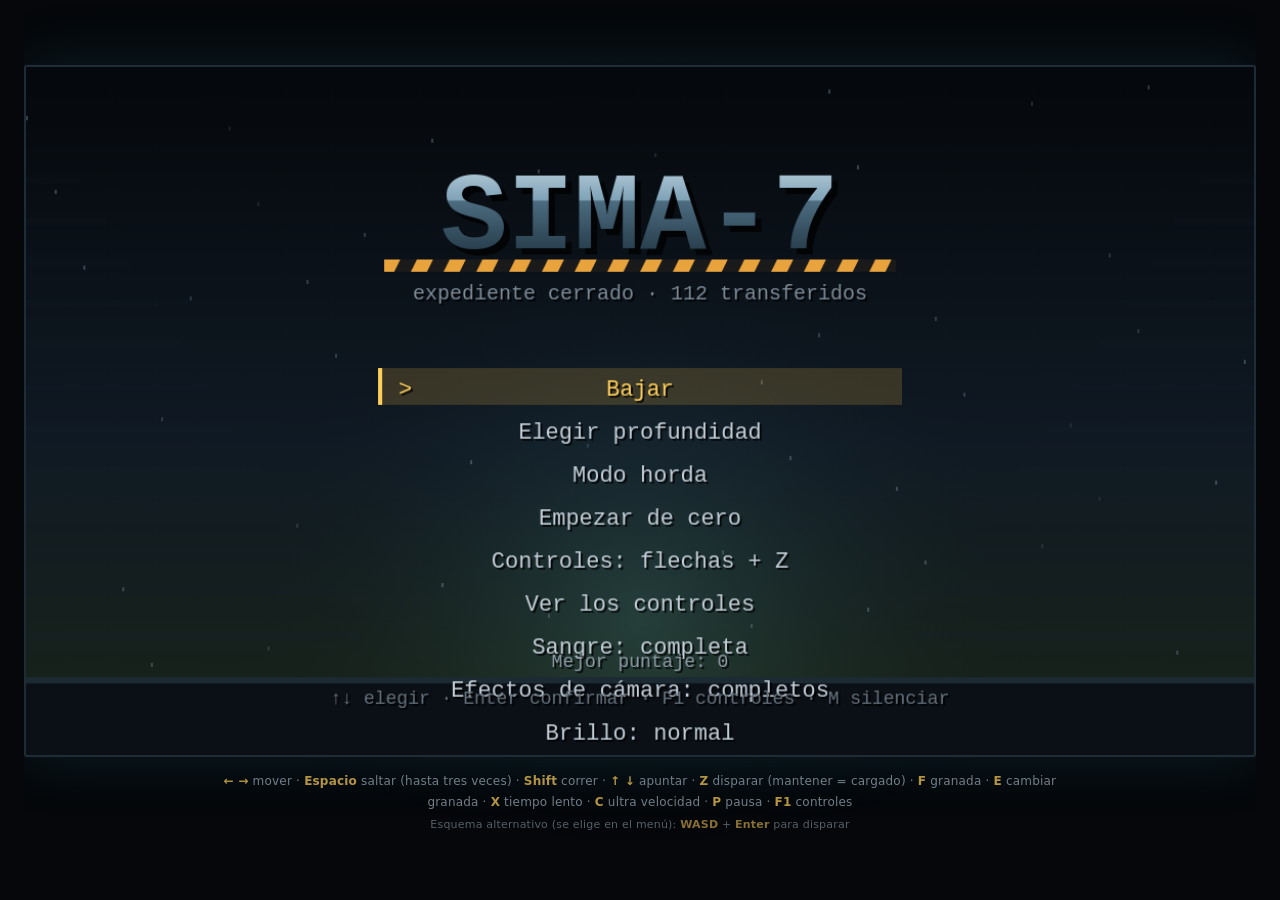
<file: index.html>
<!DOCTYPE html>
<html lang="es">
<head>
<meta charset="UTF-8">
<meta name="viewport" content="width=device-width, initial-scale=1, maximum-scale=1, user-scalable=no, viewport-fit=cover">
<meta name="mobile-web-app-capable" content="yes">
<meta name="apple-mobile-web-app-capable" content="yes">
<meta name="theme-color" content="#05070a">
<link rel="manifest" href="manifest.json">
<link rel="apple-touch-icon" href="icon-192.png">
<meta name="mobile-web-app-capable" content="yes">
<title>SIMA-7</title>
<link rel="stylesheet" href="css/style.css">
</head>
<body>
  <div id="marco">
    <canvas id="pantalla" width="1200" height="672"></canvas>
  </div>
  <p id="ayuda">
    <b>← →</b> mover · <b>Espacio</b> saltar (hasta tres veces) · <b>Shift</b> correr ·
    <b>↑ ↓</b> apuntar · <b>Z</b> disparar (mantener = cargado) ·
    <b>F</b> granada · <b>E</b> cambiar granada · <b>X</b> tiempo lento · <b>C</b> ultra velocidad ·
    <b>P</b> pausa · <b>F1</b> controles<br>
    <span class="alt">Esquema alternativo (se elige en el menú): <b>WASD</b> + <b>Enter</b> para disparar</span>
  </p>

  <script src="js/core.js"></script>
  <script src="js/input.js"></script>
  <script src="js/touch.js"></script>
  <script src="js/audio.js"></script>
  <script src="js/save.js"></script>
  <script src="js/story.js"></script>
  <script src="js/weapons.js"></script>
  <script src="js/granadas.js"></script>
  <script src="js/dialogos.js"></script>
  <script src="js/ranking.js"></script>
  <script src="js/music.js"></script>
  <script src="js/tiles.js"></script>
  <script src="js/physics.js"></script>
  <script src="js/levels.js"></script>
  <script src="js/validator.js"></script>
  <script src="js/gore.js"></script>
  <script src="js/bullets.js"></script>
  <script src="js/entities.js"></script>
  <script src="js/player.js"></script>
  <script src="js/camera.js"></script>
  <script src="js/world.js"></script>
  <script src="js/hud.js"></script>
  <script src="js/screens.js"></script>
  <script src="js/engine.js"></script>
  <script src="js/main.js"></script>
<script>
  // Habilita la instalacion en el celular y el juego sin conexion.
  if ('serviceWorker' in navigator) {
    addEventListener('load', () => navigator.serviceWorker.register('sw.js'));
  }
</script>
</body>
</html>
</file>
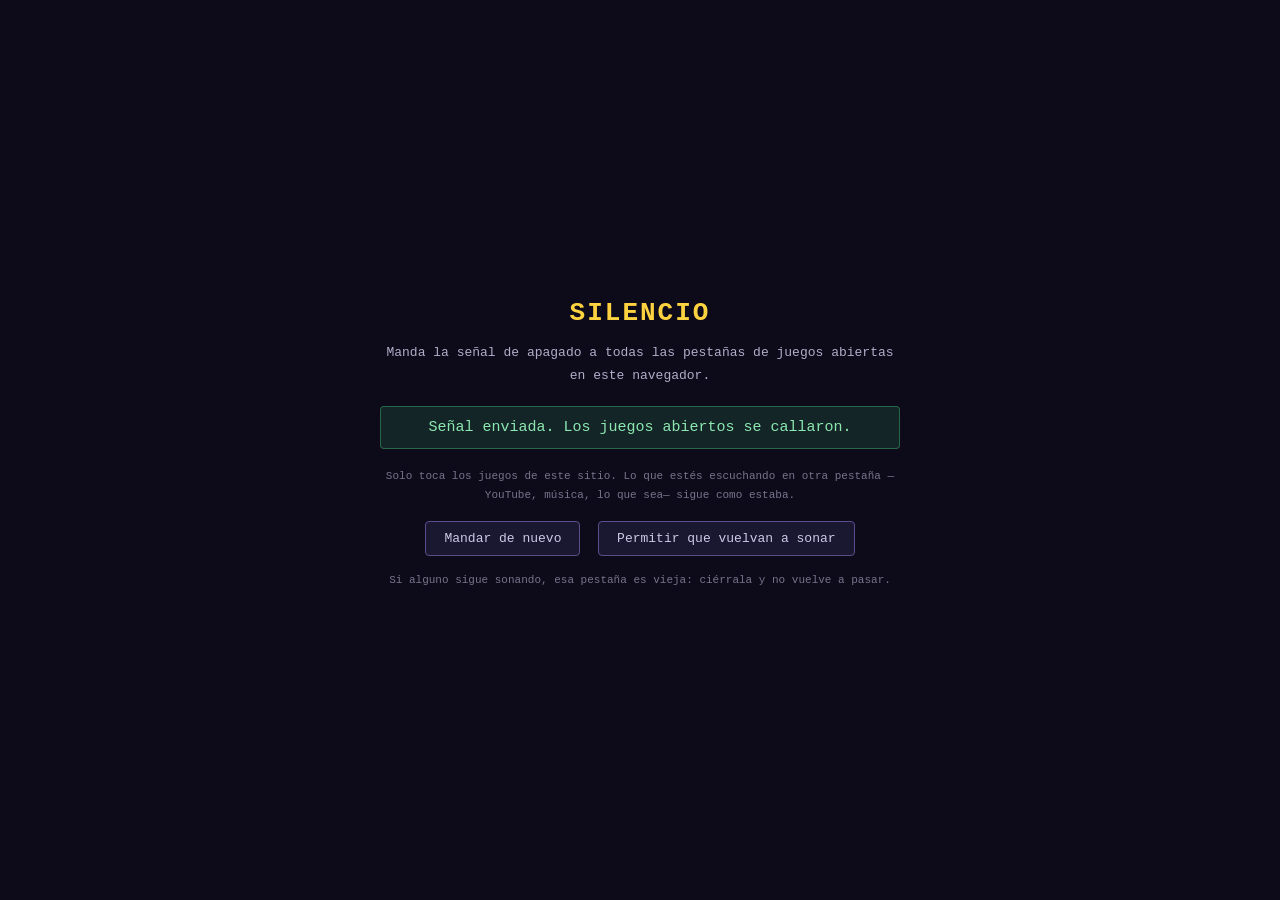
<file: silencio.html>
<!DOCTYPE html>
<html lang="es">
<head>
<meta charset="UTF-8">
<meta name="viewport" content="width=device-width, initial-scale=1">
<title>Callar los juegos</title>
<style>
  html, body {
    margin: 0;
    height: 100%;
    background: #0d0b1a;
    color: #cfc9e8;
    font-family: "Consolas", "Courier New", monospace;
    display: flex;
    align-items: center;
    justify-content: center;
    text-align: center;
  }
  .caja { padding: 28px; max-width: 520px; }
  h1 { font-size: 26px; margin: 0 0 4px; color: #ffd23f; letter-spacing: 2px; }
  p { font-size: 13px; line-height: 1.8; opacity: 0.85; }
  .estado {
    margin: 18px 0;
    font-size: 15px;
    padding: 12px 16px;
    border-radius: 4px;
    background: rgba(75, 224, 138, 0.12);
    border: 1px solid rgba(75, 224, 138, 0.35);
    color: #8ce8b0;
  }
  .chico { font-size: 11px; opacity: 0.55; }
  button {
    font-family: inherit;
    font-size: 13px;
    padding: 9px 18px;
    margin: 4px;
    border-radius: 4px;
    border: 1px solid #5a4f8a;
    background: #1a1730;
    color: #cfc9e8;
    cursor: pointer;
  }
  button:hover { background: #262042; }
</style>
</head>
<body>
  <div class="caja">
    <h1>SILENCIO</h1>
    <p>Manda la señal de apagado a todas las pestañas de juegos abiertas en este navegador.</p>

    <div class="estado" id="estado">enviando…</div>

    <p class="chico">
      Solo toca los juegos de este sitio. Lo que estés escuchando en otra pestaña
      —YouTube, música, lo que sea— sigue como estaba.
    </p>

    <button onclick="mandar()">Mandar de nuevo</button>
    <button onclick="levantar()">Permitir que vuelvan a sonar</button>

    <p class="chico" id="nota"></p>
  </div>

<script>
  var CLAVE = 'juegos.silencio';
  var estado = document.getElementById('estado');
  var nota = document.getElementById('nota');

  /* El evento `storage` solo llega a las OTRAS pestañas del mismo origen, que es
     justo lo que se necesita: esta página escribe la marca y los juegos que
     estén abiertos la escuchan y se apagan solos. */
  function mandar() {
    try {
      localStorage.setItem(CLAVE, String(Date.now()));
      estado.textContent = 'Señal enviada. Los juegos abiertos se callaron.';
      nota.textContent = 'Si alguno sigue sonando, esa pestaña es vieja: ciérrala y no vuelve a pasar.';
    } catch (e) {
      estado.textContent = 'No se pudo escribir en este navegador.';
      nota.textContent = String(e);
    }
  }

  function levantar() {
    try {
      localStorage.removeItem(CLAVE);
      estado.textContent = 'Listo: los juegos que abras van a sonar normalmente.';
      nota.textContent = 'Los que ya estaban abiertos siguen en silencio hasta que los recargues.';
    } catch (e) {
      estado.textContent = 'No se pudo escribir en este navegador.';
    }
  }

  mandar();
</script>
</body>
</html>
</file>
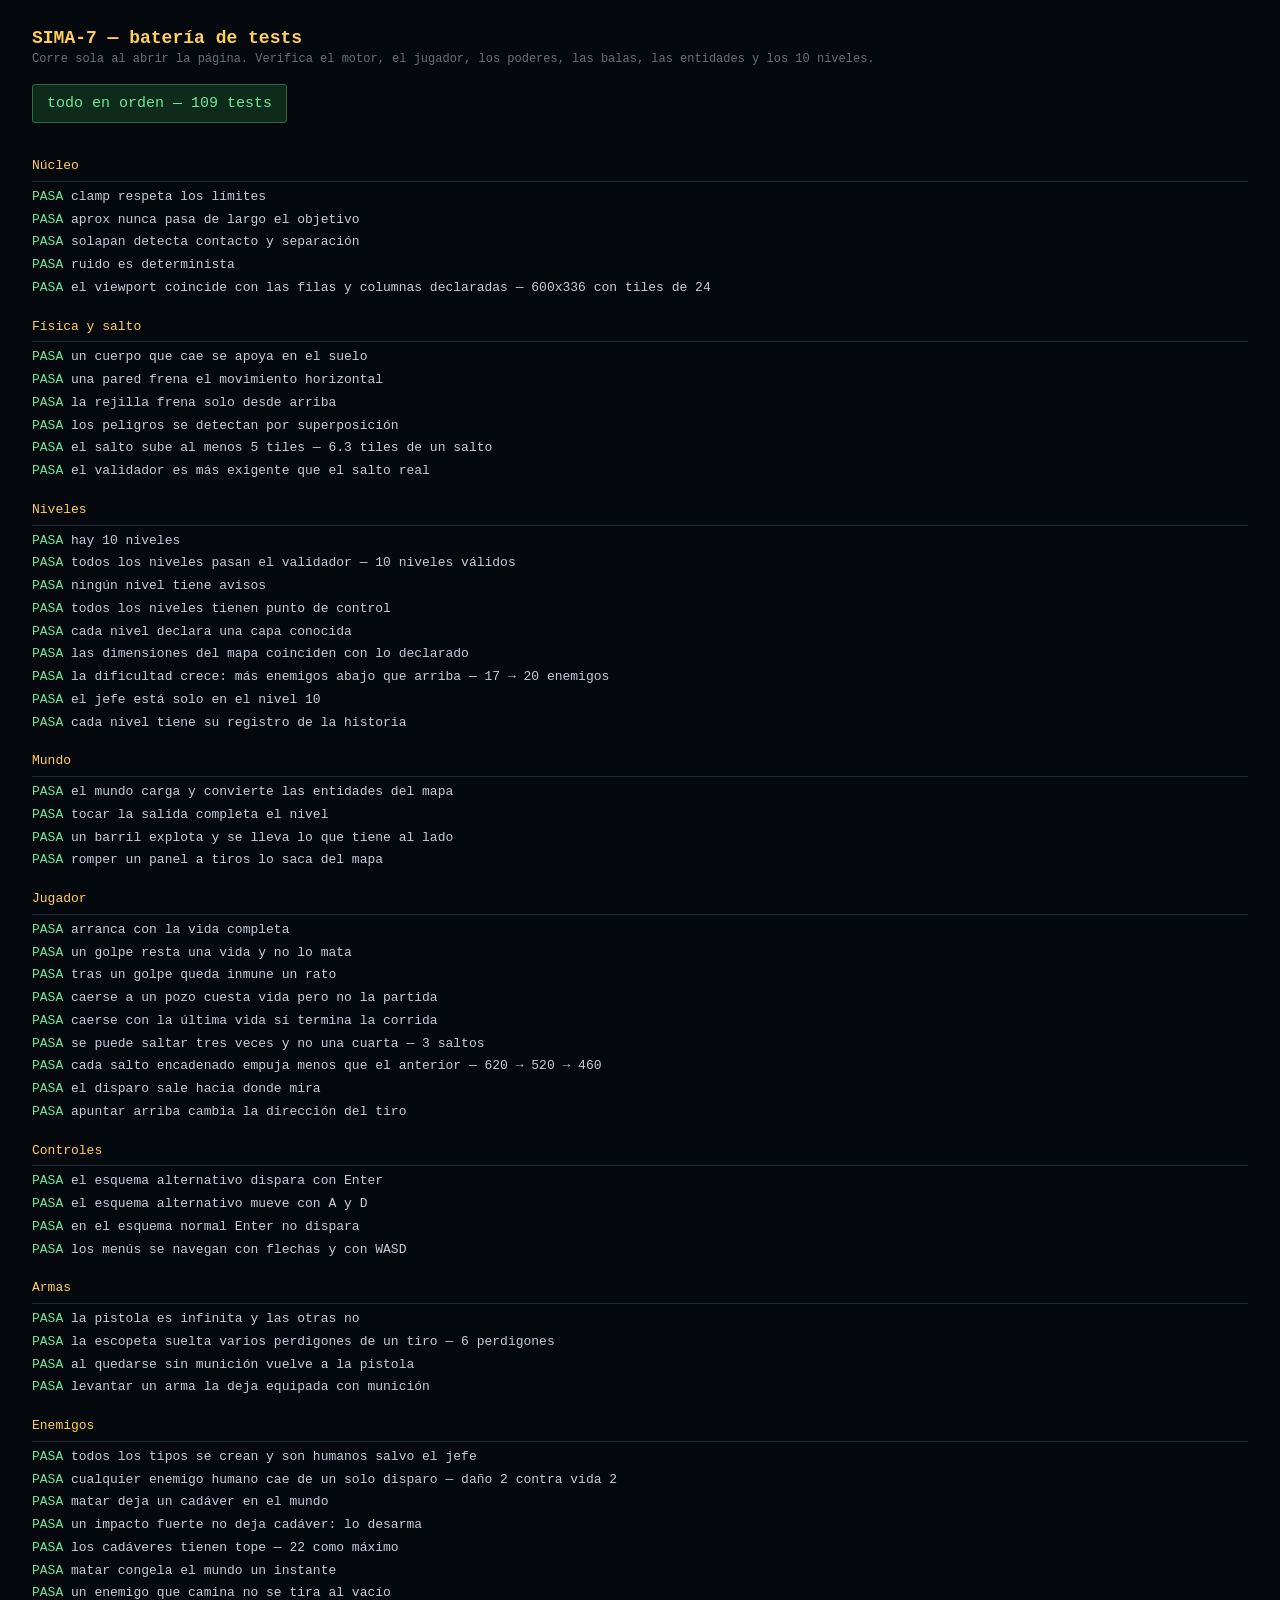
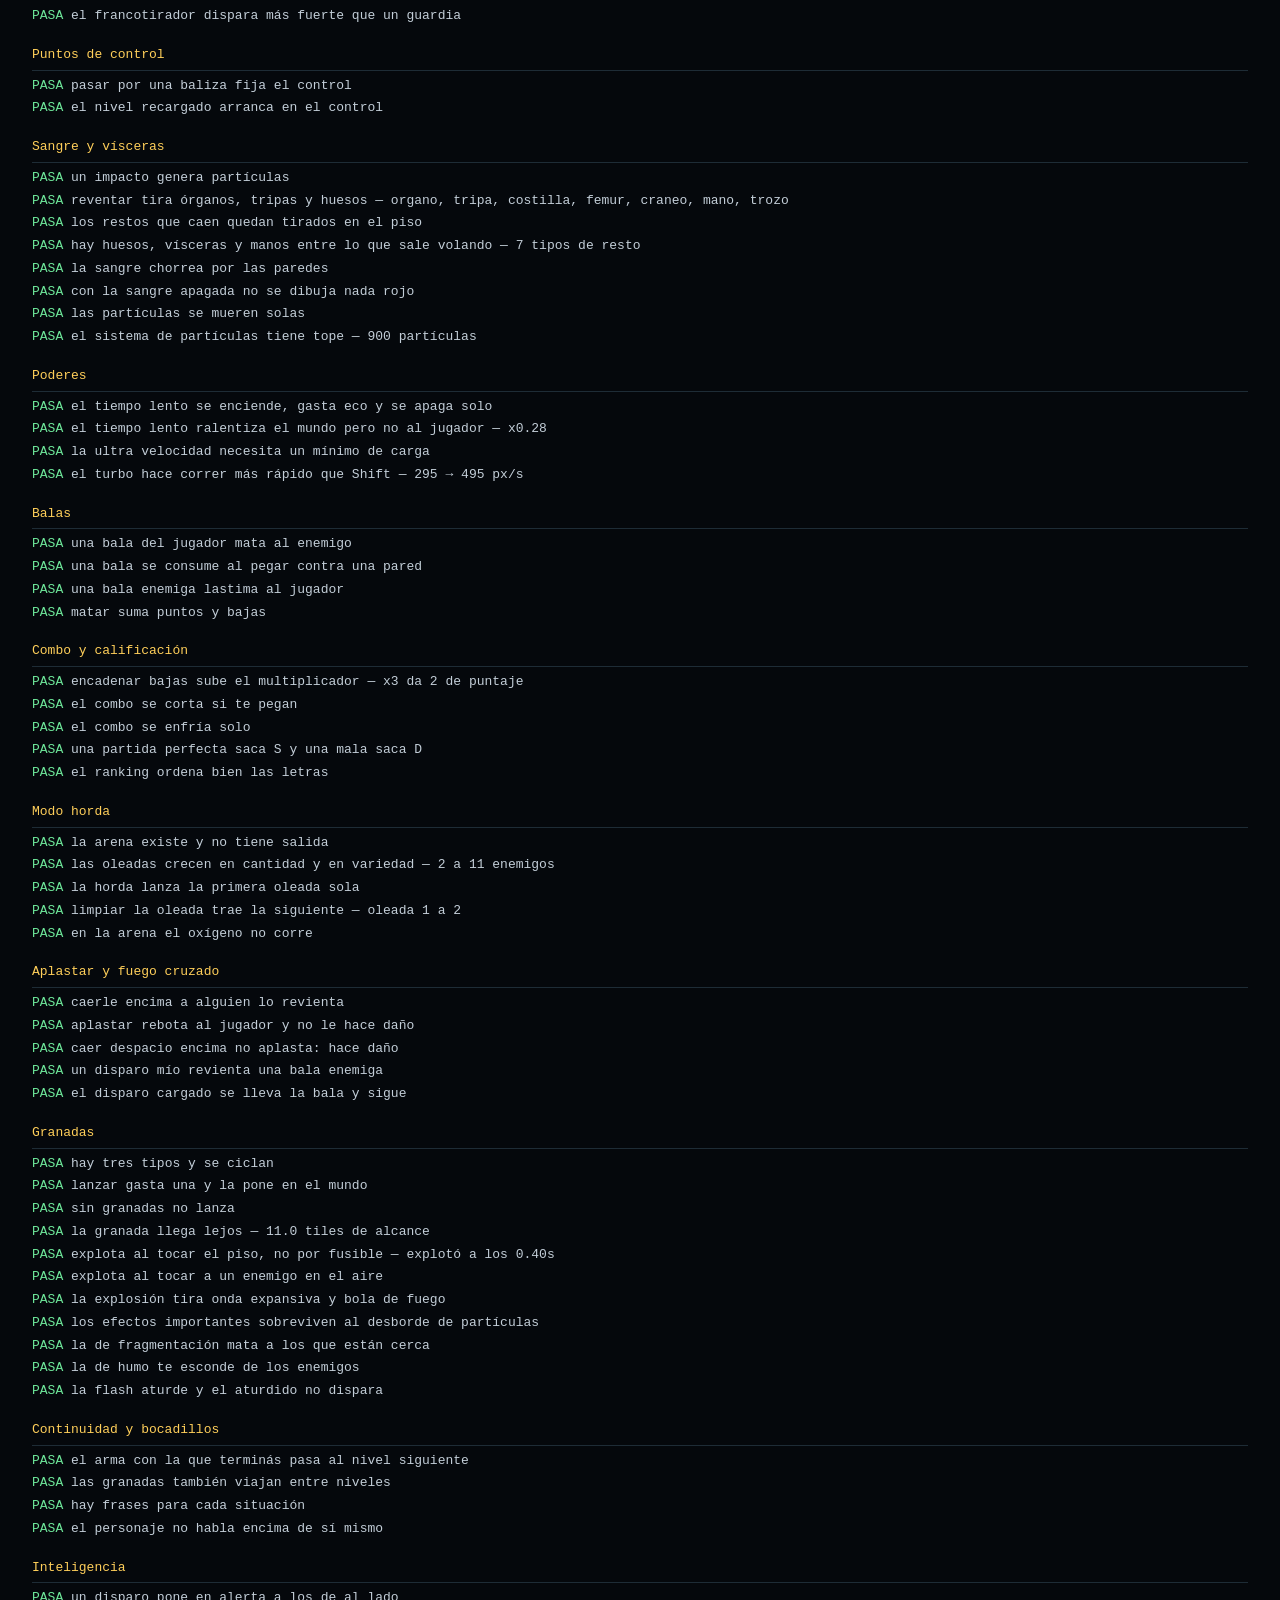
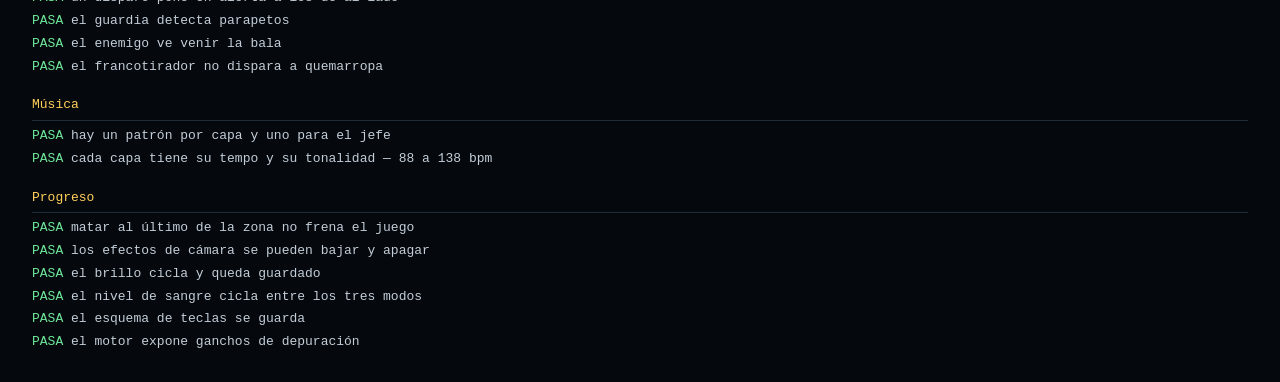
<file: tests.html>
<!DOCTYPE html>
<html lang="es">
<head>
<meta charset="UTF-8">
<title>SIMA-7 — tests</title>
<style>
  body { background:#05080c; color:#c3ced8; font-family:"Consolas","Courier New",monospace; padding:20px 24px; }
  h1 { font-size:18px; margin:0 0 4px; color:#ffcf5a; }
  p.sub { margin:0 0 18px; font-size:12px; color:#66727d; }
  #resumen { font-size:15px; padding:10px 14px; border-radius:3px; margin-bottom:16px; display:inline-block; }
  .verde { background:#0e2a1a; color:#6ee79a; border:1px solid #2a6b40; }
  .rojo  { background:#2e1010; color:#ff8f8f; border:1px solid #7a2a2a; }
  ul { list-style:none; padding:0; margin:0; font-size:13px; line-height:1.75; }
  li.pasa::before  { content:"PASA "; color:#6ee79a; }
  li.falla::before { content:"FALLA "; color:#ff6b6b; font-weight:bold; }
  li.falla { color:#ffb3b3; }
  .grupo { margin:16px 0 4px; color:#ffcf5a; font-size:13px; border-bottom:1px solid #1e2c36; padding-bottom:3px; }
  canvas { display:none; }
</style>
</head>
<body>
  <h1>SIMA-7 — batería de tests</h1>
  <p class="sub">Corre sola al abrir la página. Verifica el motor, el jugador, los poderes, las balas, las entidades y los 10 niveles.</p>
  <div id="resumen">corriendo…</div>
  <ul id="salida"></ul>

  <canvas id="pantalla" width="1200" height="672"></canvas>

  <script src="js/core.js"></script>
  <script src="js/input.js"></script>
  <script src="js/audio.js"></script>
  <script src="js/save.js"></script>
  <script src="js/story.js"></script>
  <script src="js/weapons.js"></script>
  <script src="js/granadas.js"></script>
  <script src="js/dialogos.js"></script>
  <script src="js/ranking.js"></script>
  <script src="js/music.js"></script>
  <script src="js/tiles.js"></script>
  <script src="js/physics.js"></script>
  <script src="js/levels.js"></script>
  <script src="js/validator.js"></script>
  <script src="js/gore.js"></script>
  <script src="js/bullets.js"></script>
  <script src="js/entities.js"></script>
  <script src="js/player.js"></script>
  <script src="js/camera.js"></script>
  <script src="js/world.js"></script>
  <script src="js/hud.js"></script>
  <script src="js/screens.js"></script>
  <script src="js/engine.js"></script>
  <script src="tools/tests.js"></script>
</body>
</html>
</file>
<file: css/style.css>
* { box-sizing: border-box; }

html, body {
  margin: 0;
  padding: 0;
  height: 100%;
  background: #05070a;
  color: #9fb0be;
  font-family: "Segoe UI", system-ui, sans-serif;
  display: flex;
  flex-direction: column;
  align-items: center;
  justify-content: center;
  gap: 14px;
  overflow: hidden;
}

/* Halo frío detrás del marco: da la sensación de estar mirando por un visor */
body::before {
  content: "";
  position: fixed;
  inset: 0;
  background: radial-gradient(ellipse at center, rgba(40, 90, 110, 0.16), transparent 62%);
  pointer-events: none;
}

#marco {
  position: relative;
  border: 2px solid #1e2c36;
  border-radius: 3px;
  box-shadow: 0 0 0 1px #0a1016, 0 0 60px rgba(30, 120, 140, 0.22);
  line-height: 0;
  background: #000;
}

#pantalla {
  display: block;
  /* El canvas es de 1200x672 y se muestra a la mitad o menos: el navegador lo
     baja de escala con filtrado, que es justo lo que suaviza las curvas. */
  width: min(96vw, calc(88vh * 600 / 336));
  height: auto;
}

#ayuda {
  margin: 0;
  font-size: 12px;
  letter-spacing: 0.2px;
  opacity: 0.7;
  text-align: center;
  padding: 0 12px;
  max-width: 900px;
  line-height: 1.7;
}

#ayuda b {
  color: #ffcf5a;
  font-weight: 600;
}

#ayuda .alt {
  display: inline-block;
  margin-top: 4px;
  opacity: 0.75;
  font-size: 11px;
}

/* ============================================================
   Controles táctiles — solo aparecen en dispositivos con dedo.
   Van encima del canvas, en posición fija, para que el juego no
   tenga que saber nada de layout.
   ============================================================ */

#controles { display: none; }

body.tactil {
  gap: 0;
  padding: 0;
  touch-action: none;
  -webkit-user-select: none;
  user-select: none;
  -webkit-tap-highlight-color: transparent;
}

body.tactil #ayuda { display: none; }

body.tactil #marco {
  border: none;
  box-shadow: none;
  border-radius: 0;
}

body.tactil #pantalla {
  width: 100vw;
  max-height: 100vh;
  object-fit: contain;
}

body.tactil #controles {
  display: block;
  position: fixed;
  inset: 0;
  pointer-events: none;
  z-index: 10;
}

#controles .grupo { position: absolute; pointer-events: none; }

#controles .izq {
  left: max(12px, env(safe-area-inset-left));
  bottom: max(14px, env(safe-area-inset-bottom));
  width: 168px;
  height: 168px;
}

#controles .der {
  right: max(12px, env(safe-area-inset-right));
  bottom: max(14px, env(safe-area-inset-bottom));
  width: 236px;
  height: 176px;
}

#controles .sup {
  right: max(12px, env(safe-area-inset-right));
  top: max(10px, env(safe-area-inset-top));
}

.tb {
  position: absolute;
  pointer-events: auto;
  border: 1px solid rgba(180, 210, 230, 0.35);
  background: rgba(10, 18, 26, 0.42);
  color: #cfe0ec;
  font-family: "Consolas", "Courier New", monospace;
  font-size: 15px;
  font-weight: 600;
  border-radius: 12px;
  width: 56px;
  height: 56px;
  display: flex;
  align-items: center;
  justify-content: center;
  backdrop-filter: blur(2px);
  transition: background 60ms linear, transform 60ms linear;
}

.tb.apretado {
  background: rgba(90, 190, 210, 0.45);
  border-color: rgba(220, 245, 255, 0.8);
  transform: scale(0.94);
}

.tb.grande { width: 78px; height: 78px; font-size: 13px; }
.tb.chico { width: 48px; height: 48px; font-size: 11px; }

/* Cruceta */
.p-izq    { left: 0;    bottom: 56px; }
.p-der    { left: 112px; bottom: 56px; }
.p-arriba { left: 56px; bottom: 112px; }
.p-abajo  { left: 56px; bottom: 0; }

/* Acciones */
.p-salto   { right: 0;    bottom: 6px;  background: rgba(30, 80, 60, 0.45); }
.p-disparo { right: 84px; bottom: 34px; background: rgba(90, 40, 30, 0.45); }
.p-lento   { right: 6px;  bottom: 92px; }
.p-turbo   { right: 60px; bottom: 108px; }
.p-correr  { right: 118px; bottom: 118px; }
.p-granada { right: 172px; bottom: 30px; background: rgba(90, 60, 25, 0.45); }
.p-cambiar { right: 172px; bottom: 86px; }

/* Superiores */
.p-ok    { position: relative; width: 52px; height: 40px; font-size: 12px; }
.p-pausa { position: relative; width: 44px; height: 40px; margin-left: 8px; display: inline-flex; }
#controles .sup { display: flex; }

/* Aviso de rotar: solo en vertical */
#rotar { display: none; }

@media (orientation: portrait) {
  body.tactil #rotar {
    display: flex;
    position: fixed;
    inset: 0;
    z-index: 20;
    align-items: center;
    justify-content: center;
    background: rgba(3, 6, 9, 0.92);
    color: #ffcf5a;
    font-family: "Consolas", "Courier New", monospace;
    font-size: 18px;
    letter-spacing: 1px;
    text-align: center;
  }
}
</file>
